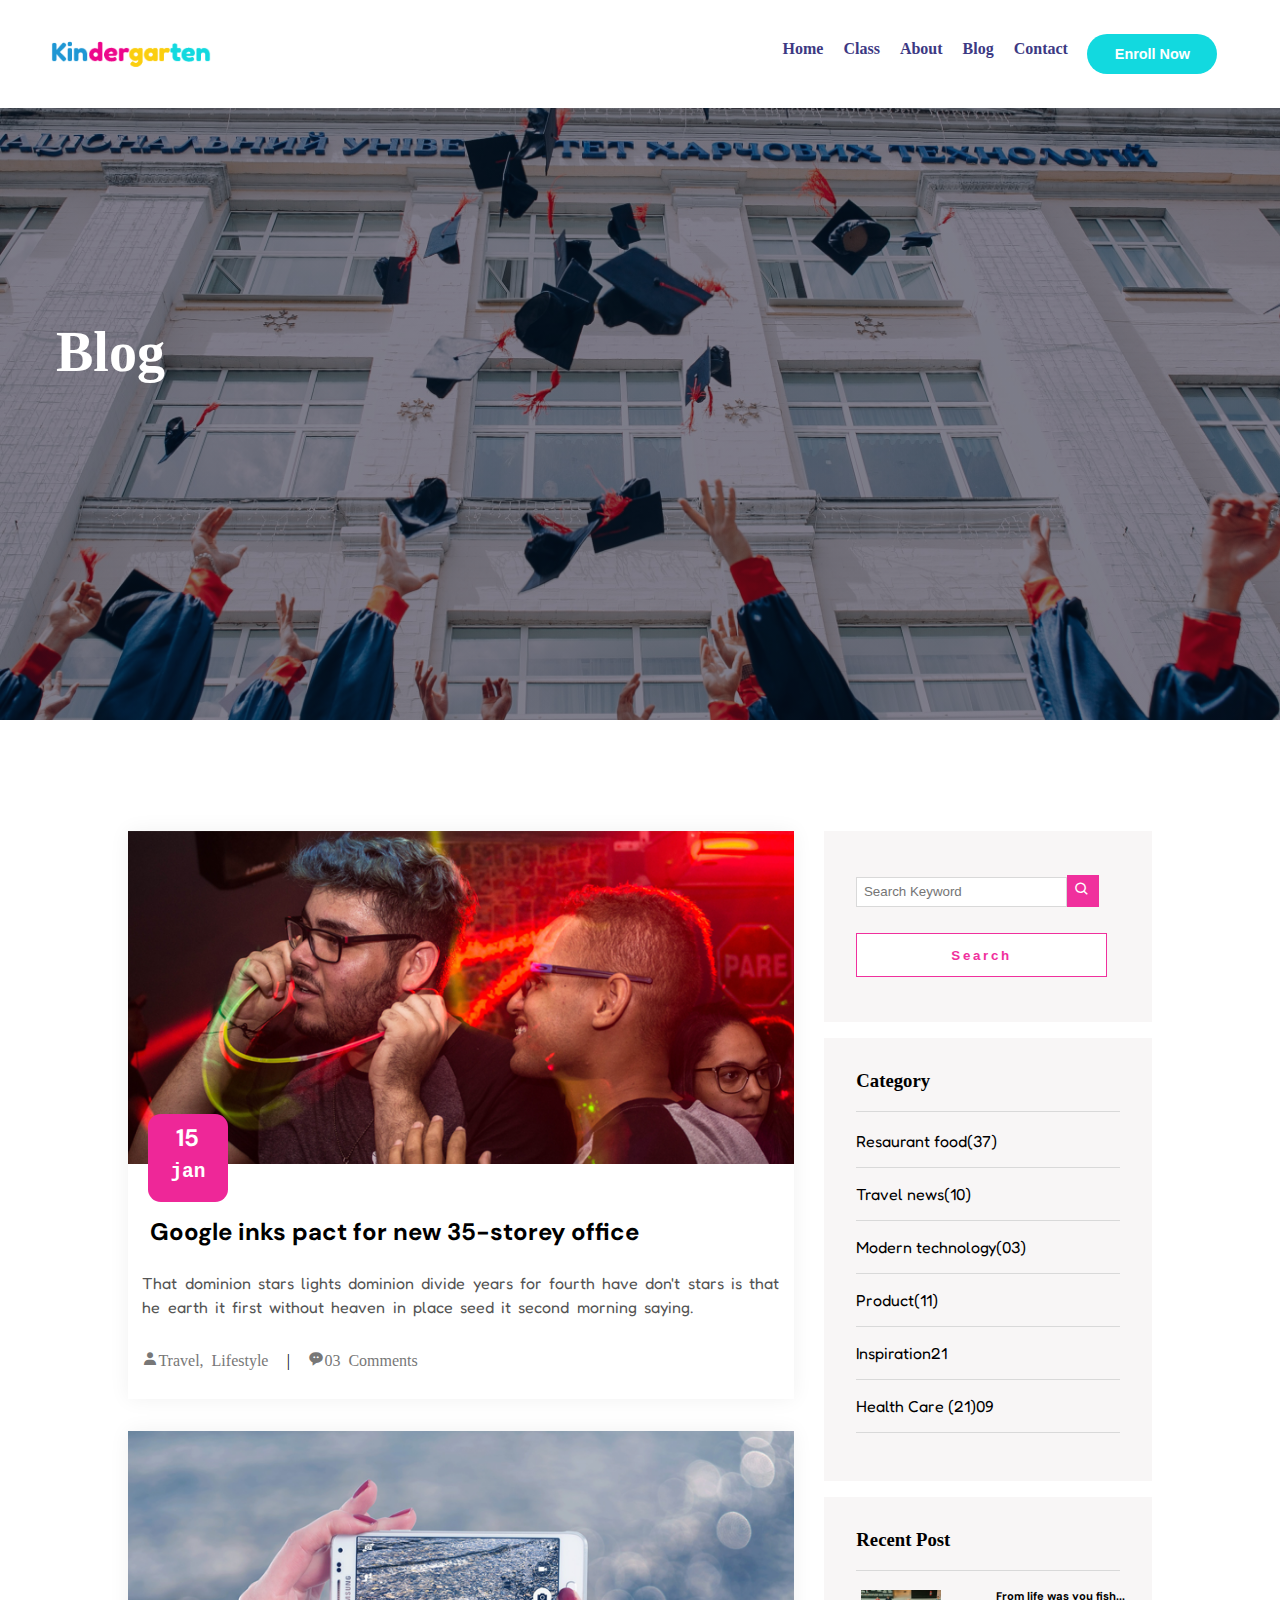
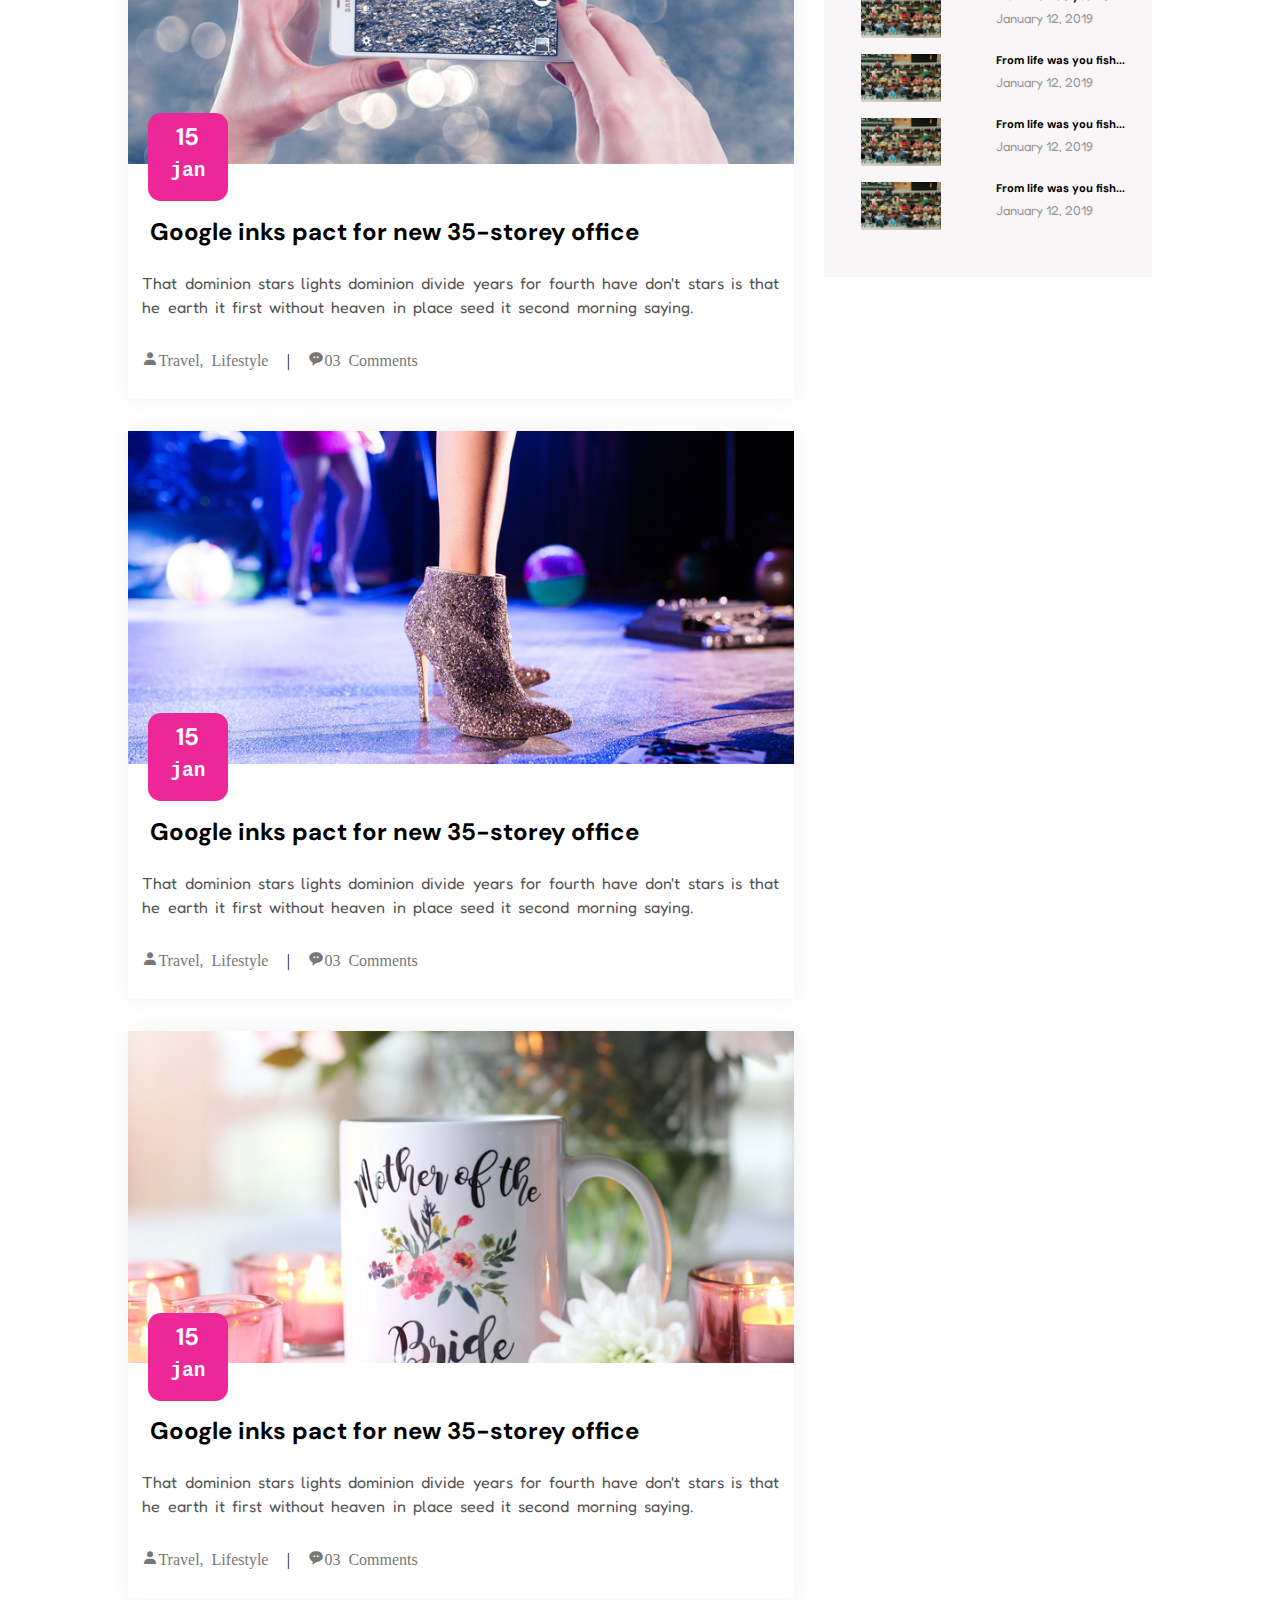
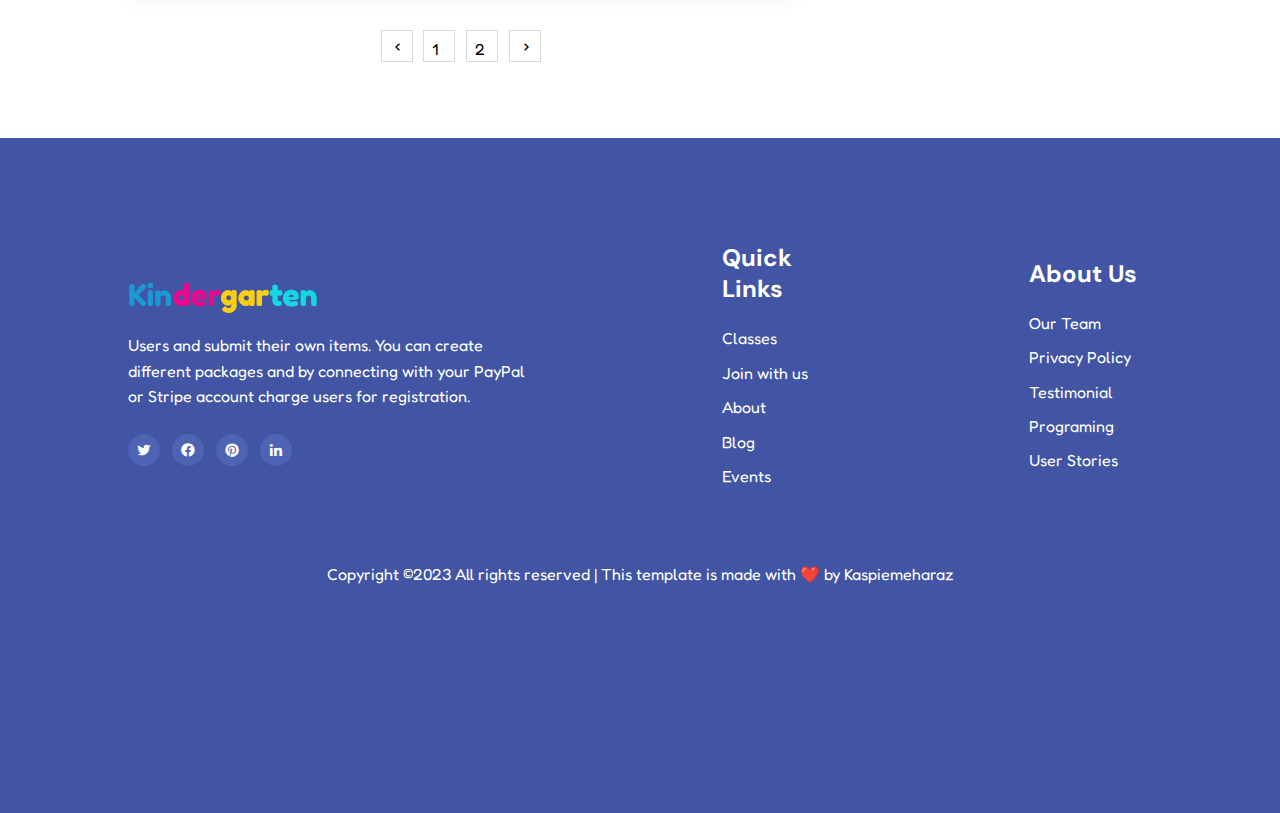
<file: blog.html>
<!DOCTYPE html>
<html lang="en">

<head>
     <meta charset="UTF-8">
     <meta name="viewport" content="width=device-width, initial-scale=1.0">
     <link rel="preconnect" href="https://fonts.googleapis.com">
     <link rel="preconnect" href="https://fonts.gstatic.com" crossorigin>
     <link href="https://fonts.googleapis.com/css2?family=Concert+One&family=DM+Sans:opsz,wght@9..40,300;9..40,400;9..40,500&family=Fredoka:wght@400;500&display=swap"
          rel="stylesheet">
     <link href='https://unpkg.com/boxicons@2.1.4/css/boxicons.min.css' rel='stylesheet'>
     <link rel="stylesheet" href="./css/style.css">
     <title>Kinder garten</title>
</head>

<body>
     <!-- header -->
     <section class="blog-header">
          <nav id="nab-bar">
               <a href="#" class="logo">
                    <img src="./image/logo.png" alt="Logo"></a>
               <div class="nav-links" id="menu">
                    <i class='bx bx-x' onclick="hideMenu()"></i>
                    <ul>
                         <li><a href="index.html">Home</a></li>
                         <li><a href="Class.html">Class</a></li>
                         <li><a href="about.html">About</a></li>
                         <li><a href="blog.html">Blog</a></li>
                         <li><a href="contact.html">Contact</a></li>
                    </ul>
                    <button class="enroll-btn">Enroll Now</button>
               </div>

               <i class='bx bx-menu' onclick="showMenu()"></i>

          </nav>
          <h1>Blog</h1>
     </section>
     <!--End header -->

     <!-- blog content -->
     <section class="blog-content">
          <div class="row">
               <div class="blog-left">
                    <div class="google-inks">
                         <div class="mg">
                              <img src="./image/single_blog_1.png" alt="">
                              <div class="date">
                                   <h2>15 <br><samp>jan</samp></h2>
                              </div>
                         </div>
                         <h2>Google inks pact for new 35-storey office</h2>
                         <p>That dominion stars lights dominion divide years for fourth have don't stars is that he
                              earth it first without heaven in place seed it second morning saying. </p>
                         <i class='bx bxs-user'>Travel, Lifestyle</i> |
                         <i class='bx bxs-message-rounded-dots'>03 Comments</i>
                    </div>
                    <div class="google-inks">
                         <div class="mg">
                              <img src="./image/single_blog_2.png" alt="">
                              <div class="date">
                                   <h2>15 <br><samp>jan</samp></h2>
                              </div>
                         </div>
                         <h2>Google inks pact for new 35-storey office</h2>
                         <p>That dominion stars lights dominion divide years for fourth have don't stars is that he
                              earth it first without heaven in place seed it second morning saying. </p>
                         <i class='bx bxs-user'>Travel, Lifestyle</i> |
                         <i class='bx bxs-message-rounded-dots'>03 Comments</i>
                    </div>
                    <div class="google-inks">
                         <div class="mg">
                              <img src="./image/single_blog_3.png" alt="">
                              <div class="date">
                                   <h2>15 <br><samp>jan</samp></h2>
                              </div>
                         </div>
                         <h2>Google inks pact for new 35-storey office</h2>
                         <p>That dominion stars lights dominion divide years for fourth have don't stars is that he
                              earth it first without heaven in place seed it second morning saying. </p>
                         <i class='bx bxs-user'>Travel, Lifestyle</i> |
                         <i class='bx bxs-message-rounded-dots'>03 Comments</i>
                    </div>
                    <div class="google-inks">
                         <div class="mg">
                              <img src="./image/single_blog_4.png" alt="">
                              <div class="date">
                                   <h2>15 <br><samp>jan</samp></h2>
                              </div>
                         </div>
                         <h2>Google inks pact for new 35-storey office</h2>
                         <p>That dominion stars lights dominion divide years for fourth have don't stars is that he
                              earth it first without heaven in place seed it second morning saying. </p>
                         <i class='bx bxs-user'>Travel, Lifestyle</i> |
                         <i class='bx bxs-message-rounded-dots'>03 Comments</i>
                    </div>
                    <div class="next">
                         <div class="pg-num">
                              <i class='bx bx-chevron-left'></i>
                         </div>
                         <div class="pg-num">
                              <p>1</p>
                         </div>
                         <div class="pg-num">
                              <p>2</p>
                         </div>

                         <div class="pg-num">
                              <i class='bx bx-chevron-right'></i>
                         </div>
                    </div>
               </div>
               <div class="blog-right">
                    <div class="search">
                         <input type="text" placeholder="Search Keyword" name="text"><i class='bx bx-search'></i>
                         <button class="bolg-btn">Search</button>
                    </div>
                    <div class="search">
                         <h3>Category</h3>
                         <p>Resaurant food(37)</p>
                         <p>Travel news(10)</p>
                         <p>Modern technology(03)</p>
                         <p>Product(11)</p>
                         <p>Inspiration21</p>
                         <p>Health Care (21)09</p>
                    </div>
                    <div class="search">
                         <h3>Recent Post</h3>
                       <div class="life">
                         <img src="image/Teacher roome.jpg" alt="">
                         <div class="content">
                              <h2>From life was you fish...</h2>
                              <p>January 12, 2019</p>
                         </div>
                       </div>
                       <div class="life">
                         <img src="image/Teacher roome.jpg" alt="">
                         <div class="content">
                              <h2>From life was you fish...</h2>
                              <p>January 12, 2019</p>
                         </div>
                       </div>
                       <div class="life">
                         <img src="image/Teacher roome.jpg" alt="">
                         <div class="content">
                              <h2>From life was you fish...</h2>
                              <p>January 12, 2019</p>
                         </div>
                       </div>
                       <div class="life">
                         <img src="image/Teacher roome.jpg" alt="">
                         <div class="content">
                              <h2>From life was you fish...</h2>
                              <p>January 12, 2019</p>
                         </div>
                       </div>
                    </div>
                    
               </div>

          </div>
     </section>
     <!-- blog content -->


     <!-- footer -->
     <section class="foot">
          <div class="footer">
               <div class="foot-left">
                    <img src="./image/logo.png" alt="">
                    <p>Users and submit their own items. You can create different packages and by connecting with your PayPal or Stripe account charge users for registration.</p>
                    <div class="social-icon">
                         <i class='bx bxl-twitter'></i>
                         <i class='bx bxl-facebook-circle'></i>
                         <i class='bx bxl-pinterest'></i>
                         <i class='bx bxl-linkedin'></i>
                    </div>                         
               </div>
               <div class="foot-midel">
                   <h2>Quick Links</h2> 
                   <a href="#">Classes</a>
                   <a href="#">Join with us</a>
                   <a href="#">About</a>
                   <a href="#">Blog</a>
                   <a href="#">Events</a>
               </div>
               <div class="foot-midel">
                   <h2>About Us</h2> 
                   <a href="#">Our Team</a>
                   <a href="#">Privacy Policy</a>
                   <a href="#">Testimonial</a>
                   <a href="#">Programing</a>
                   <a href="#">User Stories</a>
               </div>
          </div>

          <div class="copy">
               <p>Copyright ©2023 All rights reserved | This template is made with ❤️ by Kaspiemeharaz</p>
          </div>
     </section>
     <!-- end footer -->

     <!-- Javascript part -->
     <script>
          var navLinks = document.getElementById("menu");
          function showMenu() {
               navLinks.style.right = "0";
          }
          function hideMenu() {
               navLinks.style.right = "-200px";
          }
     </script>
     <!-- Javascript part -->
</body>

</html>
</file>
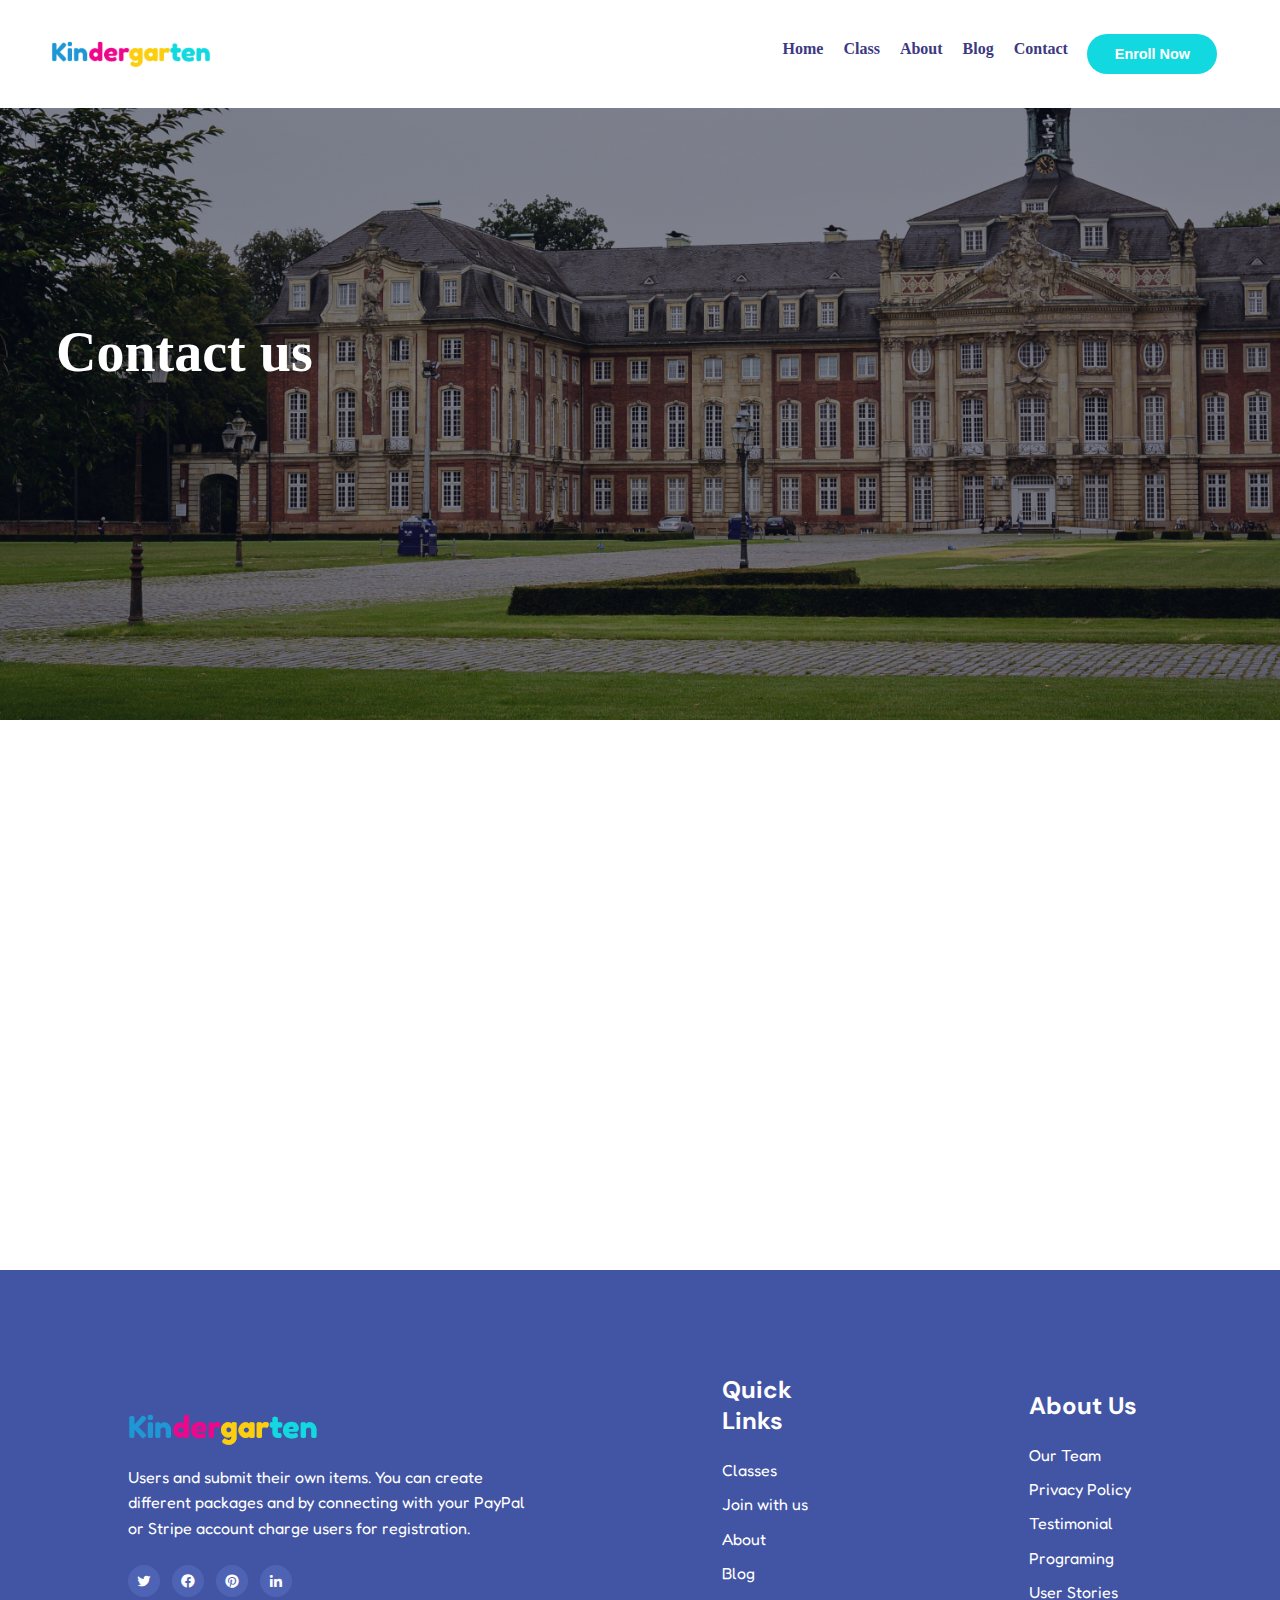
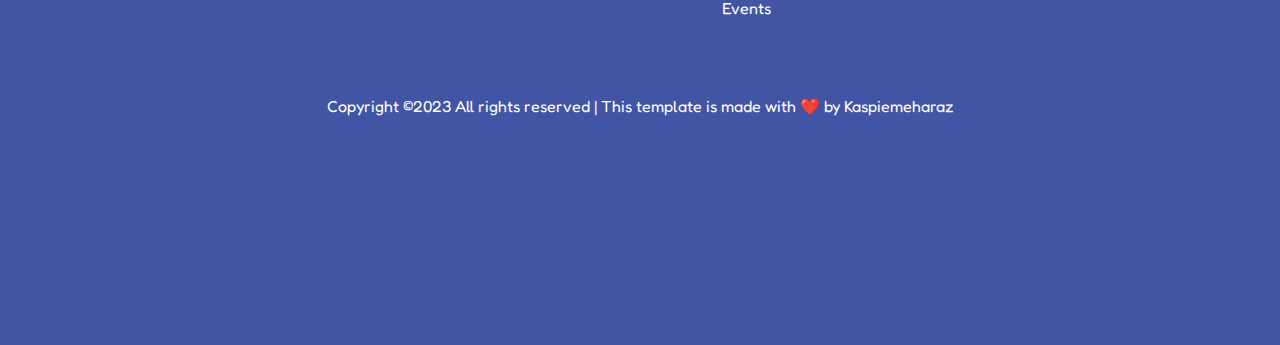
<file: contact.html>
<!DOCTYPE html>
<html lang="en">
<head>
     <meta charset="UTF-8">
     <meta name="viewport" content="width=device-width, initial-scale=1.0">
     <link rel="preconnect" href="https://fonts.googleapis.com">
     <link rel="preconnect" href="https://fonts.gstatic.com" crossorigin>
     <link href="https://fonts.googleapis.com/css2?family=Concert+One&family=DM+Sans:opsz,wght@9..40,300;9..40,400;9..40,500&family=Fredoka:wght@400;500&display=swap"
          rel="stylesheet">
     <link href='https://unpkg.com/boxicons@2.1.4/css/boxicons.min.css' rel='stylesheet'>
     <link rel="stylesheet" href="./css/style.css">
     <title>Kinder garten</title>
</head>

<body>
     <!-- header -->
     <section class="about-header">
          <nav id="nab-bar">
               <a href="#" class="logo">
                    <img src="./image/logo.png" alt="Logo"></a>
               <div class="nav-links" id="menu">
                    <i class='bx bx-x' onclick="hideMenu()"></i>
                    <ul>
                         <li><a href="index.html">Home</a></li>
                         <li><a href="Class.html">Class</a></li>
                         <li><a href="about.html">About</a></li>
                         <li><a href="blog.html">Blog</a></li>
                         <li><a href="contact.html">Contact</a></li>
                    </ul>
                    <button class="enroll-btn">Enroll Now</button>
               </div>

               <i class='bx bx-menu' onclick="showMenu()"></i>

          </nav>
          <h1>Contact us</h1>
     </section>
     <!--End header -->
     <section class="locetion">
          <iframe src="https://www.google.com/maps/embed?pb=!1m18!1m12!1m3!1d3688.1115486598374!2d88.65560707409085!3d22.424826938372526!2m3!1f0!2f0!3f0!3m2!1i1024!2i768!4f13.1!3m3!1m2!1s0x3a020530cae9e1f3%3A0xd8f05545451c979d!2sMy%20locetion!5e0!3m2!1sen!2sbd!4v1700845384591!5m2!1sen!2sbd" width="100%"
           height="450"
            style="border:0;"
             allowfullscreen="" 
             loading="lazy" referrerpolicy="no-referrer-when-downgrade">
          </iframe>
     </section>

  <!-- footer -->
  <section class="foot">
     <div class="footer">
          <div class="foot-left">
               <img src="./image/logo.png" alt="">
               <p>Users and submit their own items. You can create different packages and by connecting with your PayPal or Stripe account charge users for registration.</p>
               <div class="social-icon">
                    <i class='bx bxl-twitter'></i>
                    <i class='bx bxl-facebook-circle'></i>
                    <i class='bx bxl-pinterest'></i>
                    <i class='bx bxl-linkedin'></i>
               </div>                         
          </div>
          <div class="foot-midel">
              <h2>Quick Links</h2> 
              <a href="#">Classes</a>
              <a href="#">Join with us</a>
              <a href="#">About</a>
              <a href="#">Blog</a>
              <a href="#">Events</a>
          </div>
          <div class="foot-midel">
              <h2>About Us</h2> 
              <a href="#">Our Team</a>
              <a href="#">Privacy Policy</a>
              <a href="#">Testimonial</a>
              <a href="#">Programing</a>
              <a href="#">User Stories</a>
          </div>
     </div>

     <div class="copy">
          <p>Copyright ©2023 All rights reserved | This template is made with ❤️ by Kaspiemeharaz</p>
     </div>
</section>
<!-- end footer -->




      <!-- Javascript part -->
      <script>
          var navLinks = document.getElementById("menu");
          function showMenu() {
               navLinks.style.right = "0";
          }
          function hideMenu() {
               navLinks.style.right = "-200px";
          }
     </script>
     <!-- Javascript part -->
</body>
</html>
</file>
<file: css/style.css>
@import url('https://fonts.googleapis.com/css2?family=Concert+One&family=DM+Sans:opsz,wght@9..40,300;9..40,400;9..40,500&family=Fredoka:wght@400;500&display=swap');
  @import url('https://fonts.googleapis.com/css2?family=Concert+One&family=DM+Sans:opsz,wght@9..40,300;9..40,400;9..40,500&family=Fredoka:wght@400;500&family=Roboto:ital@1&display=swap');

  * {
       margin: 0;
       padding: 0;
       box-sizing: border-box;
       /* font-family: 'Concert One', sans-serif; */
  }

  h2 {
       font-family: 'DM Sans', sans-serif;
  }

  p {
       font-family: 'Fredoka', sans-serif;
  }


  /* header */

  .header {
       width: 100%;
       min-height: 100vh;
       background-image: linear-gradient(rgba(0, 0, 0, 0.3), rgba(9, 9, 9, 0.3)), url(../image/Cover-ph.jpg);
       background-size: cover;
       background-repeat: no-repeat;
       position: relative;
  }

  nav {
       width: 100%;
       height: 15%;
       padding: 1.5% 4%;
       background-color: #fff;
       display: flex;
       justify-content: space-between;
       align-items: center;

  }

  nav img {
       width: 10rem;
       font-size: 1em;
  }

  nav .nav-links {
       display: flex;
       align-items: center;
       text-align: right;
  }

  .nav-links ul li {
       display: inline-block;
       padding: 0 0.5em;
       position: relative;
  }

  .nav-links ul li a {
       text-decoration: none;
       color: #3c3983;
       font-size: 1rem;
       font-weight: 600;
       transition: 0.5s;
  }

  .nav-links ul li a::after {
       content: "";
       width: 0%;
       height: 0.15em;
       margin-top: 0.5em;
       background-color: #ed078b;
       display: block;
       /* margin: auto; */
       transition: 0.5s;
  }

  .nav-links ul li a:hover::after {
       width: 100%;
  }

  .nav-links ul li a:hover {
       color: #ed078b;
  }

  .enroll-btn {
       margin: 0 0.8em;
       padding: 0.8em 1.9em;
       border: none;
       border-radius: 1.5em;
       font-size: 0.9em;
       font-weight: 600;
       color: #fff;
       background-color: #12d9df;
       cursor: pointer;
  }

  .enroll-btn:hover {
       background-color: #56dce0;
  }

  .nav-links .bx {
       display: none;
  }

  nav .bx {
       display: none;
  }

  .text-box {
       width: 35%;
       height: 60%;
       border-radius: 3em;
       padding: 3% 5%;
       background-color: #fff;
       position: absolute;
       top: 60%;
       left: 25%;
       transform: translate(-50%, -50%);
       text-align: left;
  }

  .text-box h1 {
       font-size: 3em;
       color: #3c3983;
       font-family: 'Concert One', sans-serif;
  }

  h1 .text-sp {
       /* margin-top: 4px; */
       color: #fbce0f;
       font-size: 0.8em;
       font-weight: 400;
       /* font-family: 'Roboto', sans-serif; */
  }

  .text-box .explor {
       margin: 8% 0;
       padding: 4% 10%;
       background-color: #ed078b;
       border: none;
       position: relative;
       border-radius: 2em;
       color: #fff;
  }

  .text-box .explor::after {
       content: "";
       width: 0%;
       height: 100%;
       top: 0%;
       left: 0%;
       right: 0%;
       border-radius: 2em;
       background-color: #ee2798;
       position: absolute;
       display: block;
       margin: auto;
       transition: 0.5s;

  }

  .explor:hover::after {
       z-index: 0;
       width: 100%;
  }


  /*End header */

  /* about */

  .about {
       width: 80%;
       margin: 0 auto 2em;
       padding-top: 100px;
       text-align: center;
  }

  .about h2 {
       font-size: 2.5rem;
       font-weight: bold;
       color: #3c3983;
       font-family: 'Concert One', sans-serif;
  }

  .about h2 .about-kit {
       color: #ed078b;
  }

  .about p {
       margin: 0.8em 0;
       line-height: 1.5em;
       font-size: 1.2em;

  }

  .row {
       margin-top: 5%;
       display: flex;
       justify-content: space-between;
  }

  .icon {
       margin-top: 4%;
       flex-basis: 30%;
       padding: 20px 12px;
  }

  .module {
       display: flex;
       justify-content: space-between;
       /* align-items: center; */
       text-align: left;
       margin-bottom: 0.8em;

  }

  .module img {
       width: 25%;
       height: 250%;
       margin-right: 1em;
  }

  .sports h2 {
       font-size: 1.3em;
       color: #1f97d4;
  }

  .sports p {
       font-size: 0.90em;
  }

  .enviriment h2 {
       color: #fbce0f;
  }

  .multi h2 {
       color: #12d9df;
  }

  .row .row-photo {
       flex-basis: 60%;
       height: 40%;
       border-radius: 2em;
       overflow: hidden;
  }

  .row .row-photo img {
       width: 100%;
  }

  /* End about */

  /* room */
  .room {
       width: 100%;
       background-image: url(../image/layered-waves-haikei.svg);
       background-size: cover;
       background-repeat: no-repeat;
  }

  .room-col {
       flex-basis: 31%;
       background-color: #fff;
       border-radius: 2em;
       margin-bottom: 5%;
       box-shadow: 0 0 20px 0px rgba(0, 0, 0, 0.2);
       overflow: hidden;
  }

  .room-col:hover .name-room h2 {
     color: #ee2798;
  }

  .room-col img {
       width: 100%;
       height: 50%;
       margin-bottom: 1em;
  }

  .name-room {
       width: 90%;
       text-align: left;
       padding: 0 7%;
  }

  .name-room h2 {
       font-size: 1.6em;
       cursor: pointer;
       transition: 0.5s;
  }

  .name-room h2:hover {
       color: #fbce0f;
  }

  .name-room p {
       font-size: 1em;
       font-weight: 500;
       color: #888;
  }

  .line {
       width: 100%;
       height: 0.02em;
       background-color: #d9d9d9;
       margin-bottom: 0.9em;
  }

  .room-foot {
       display: flex;
       justify-content: space-around;
       align-items: center;
       padding: 0 0 15%;
  }

  .room-foot.age {
       flex-basis: 31%;
       text-align: justify;
  }

  .room-foot .age h2 {
       font-size: 1.5em;
       color: #ed078b;
  }

  .room-foot .number h2 {
       color: #fbce0f;
  }

  .room-foot .price h2 {
       color: #1f97d4;
  }

  .room-foot .age p {
       color: #888;
  }

  .more {
       width: 15%;
       height: 15%;
       margin-bottom: 3em;
       padding: 1.5%;
       /* background-color: #fff; */
       border: 2px solid #ed078b;
       background-color: transparent;
       outline: none;
       border-radius: 2em;
       transition: 1s;
  }

  .more:hover {
       background-color: #ed078b;
       color: #fff;
  }

  /*  end room  */


  /*  event */

  .event {
       width: 100%;
       min-height: 100vh;
       background-image: linear-gradient(rgba(0, 0, 0, 0.3), rgba(0, 0, 0, 0.5)), url(../image/Cover-2.jpg);
       background-repeat: no-repeat;
       background-size: cover;
       position: relative;
  }

  .event .drawing {
       width: 45%;
       height: 55%;
       padding: 5%;
       background-color: #fff;
       position: absolute;
       top: 20%;
       left: 30%;
       transform: translate(-50% -50%);
       text-align: center;
       border-radius: 2em;
  }

  .event .drawing h3 {
       font-size: 1.4em;
       font-weight: bold;
       margin-bottom: 0.5em;
       color: #ed078b;
  }

  .event .drawing h2 {
       font-size: 2em;
       font-weight: bolder;
       margin-bottom: 0.5em;
       color: #3c3983;
       font-family: 'DM Sans', sans-serif;
  }

  .drawing p {
       font-size: 1em;
       color: #413e81;
       margin-bottom: 0.5em;
  }

  .drawing .view {
       margin: 3% 0;
       padding: 4% 10%;
       background-color: #ed078b;
       border: none;
       position: relative;
       border-radius: 2em;
       color: #fff;
       transition: 0.5s;
  }

  .drawing .view:hover {
       background-color: #f0309d;
  }

  /* End event */

  /* teacher */

  .teacher-about {
       margin-top: 1.5em;
       display: flex;
       justify-content: space-between;
       align-items: center;
  }

  .teacher p {
       color: #3e3c75;
  }

  .teacher-col {
       flex-basis: 23%;
       margin-top: 1.5em;
  }

  .th-ph {
       height: 22em;
       border-radius: 3em;
       margin-bottom: 0.5em;
       position: relative;
       overflow: hidden;
  }

  .th-ph img {
       width: 100%;
       height: 100%;
       display: block;
  }

  .th-ph .layer {
       background: transparent;
       height: 100%;
       width: 100%;
       position: absolute;
       top: 0;
       left: 0;
       transition: 0.5s;
       /* background: rgba(226, 0, 0, 0.2); */
  }

  .th-ph .layer:hover {
       background: rgba(226, 0, 0, 0.2);
  }

  /* .socail-media{
     width: 60%;
     margin: 0 auto;
     background-color: transparent;
     display: flex;
     justify-content: space-around;
} */
  .layer .socail-media {
       font-weight: 500;
       color: #c7c2c2;
       font-size: 1.5em;
       bottom: 0;
       left: 50%;
       transform: translateX(-50%);
       position: absolute;
       opacity: 0;
       transition: 0.5s;
       cursor: pointer;
  }

  .layer:hover .socail-media {
       bottom: 4%;
       opacity: 1;
  }

  .socail-media .bx:hover {
       color: #1f97d4;
  }

  .teacher-about .teacher-col h2 {
       font-size: 1.5em;
       font-weight: 500;
  }

  .teacher-col p {
       margin-top: 0;
       color: #888;
  }

  /* End teacher */

  /* review */
  .review {
       width: 100%;
       min-height: 80vh;
       background-image: url(../image/wave-haikei.svg);
       background-repeat: no-repeat;
       background-size: cover;
  }

  .testimonials {
       width: 70%;
       margin: auto;
       padding-top: 100px;
       text-align: center;
  }

  .testimonials img {
       width: 5em;
       height: 5em;
       margin: 15em 0 2em;
  }

  .testimonials p {
       margin-bottom: 0;
       font-size: 1.3em;
       font-weight: 400;
       color: #535099;
  }

  .testimonials .profile {
       width: 31%;
       display: flex;
       justify-content: space-between;
       align-items: center;
       text-align: start;
       margin: 0 auto;
  }

  .testimonials .profile img {
       width: 5em;
       height: 5em;
       margin-top: 3em;
       border-radius: 50%;
  }

  .profile h2 {
       color: #ed078b;
       margin-bottom: 0.2em;
  }

  .profile p {
       color: #666;
  }

  /* End review */

  /* student-ph */

  .student-ph {
       width: 100%;
       height: 40vh;
       display: flex;
  }

  .student-ph img {
       width: 18em;
       height: 15em;
       margin: 0 auto;
  }

  /* end student-ph */

  /* -- footer -- */
  .foot {
       width: 100%;
       min-height: 75vh;
       background-color: #4255a4;
  }

  .footer {
       width: 80%;
       margin: auto;
       padding-top: 6.5em;
       text-align: start;
       display: flex;
       justify-content: space-between;
       align-items: center;
  }

  .footer .foot-left {
       flex-basis: 40%;
       color: #fff;
  }

  .foot-left p {
       margin: 1em 0 1.5em;
       font-size: 1em;
       line-height: 1.6em;
  }

  .foot-left .social-icon .bx {
       width: 2em;
       height: 2em;
       margin-right: 0.5em;
       padding: 0.5em;
       border-radius: 50%;
       background-color: #4f63b4;
       transition: ease-in-out 0.5s;
  }

  .social-icon .bx:hover {
       background-color: #ed078b;
  }

  .foot-midel {
       margin-top: 0;
       flex-basis: 12%;
  }

  .foot-midel h2 {
       margin-bottom: 1em;
       color: #fff;
  }

  .foot-midel a {
       display: block;
       margin-bottom: 0.9em;
       text-decoration: none;
       color: #fff;
       font-family: 'Fredoka', sans-serif;
  }

  .foot-midel a:hover {
       text-decoration: underline;
  }

  .foot .copy p {
       margin: 4em 0 1em;
       color: #fff;
       text-align: center;
  }

  /* End footer */

  /* End home page */

  /* stard class page */

  .class-header {
       height: 80vh;
       width: 100%;
       background-image: linear-gradient(rgba(4, 9, 30, 0.5), rgba(4, 9, 30, 0.5)), url(../image/Cover-02.jpg);
       background-position: center;
       background-size: cover;
       position: relative;
  }

  .class-header h1 {
       margin-top: 2em;
       margin-left: 1em;
       text-align: left;
       font-size: 3.5em;
       padding-top: 100px;
       color: #fff;
  }

  .about .row.grid {
       display: flex;
       flex-wrap: wrap;
       padding-bottom: 1em;
  }

  .row .room-col.courses {
       box-shadow: none;
       transition: 0.5s;

  }

  .row .room-col.courses:hover {
       box-shadow: 0px 0px 10px #fd7dc6;
  }

  /* end class page */

  /* stard about page */
  .about-header {
       height: 80vh;
       width: 100%;
       background-image: linear-gradient(rgba(4, 9, 30, 0.5), rgba(4, 9, 30, 0.5)), url(../image/just-daisy-BlCJi8walFQ-unsplash.jpg);
       background-position: center;
       background-size: cover;
       position: relative;
  }

  .about-header h1 {
       margin-top: 2em;
       margin-left: 1em;
       text-align: left;
       font-size: 3.5em;
       padding-top: 100px;
       color: #fff;
  }

  /* End about page */

  /* stard blog page */

  .blog-header {
       height: 80vh;
       width: 100%;
       background-image: linear-gradient(rgba(4, 9, 30, 0.5), rgba(4, 9, 30, 0.5)), url(../image/vasily-koloda-8CqDvPuo_kI-unsplash.jpg);
       background-position: center;
       background-size: cover;
       /* position: relative; */
  }


  .blog-header h1 {
       margin-top: 2em;
       margin-left: 1em;
       text-align: left;
       font-size: 3.5em;
       padding-top: 100px;
       color: #fff;
  }

  .blog-content {
       width: 80%;
       margin: 0 auto;
       padding: 60px 0;
  }

  .blog-left {
       flex-basis: 65%;
  }

  .google-inks {
       width: 100%;
       margin-bottom: 2em;
       box-shadow: 0 0 20px #f1f1f1;
  }

  .google-inks .mg {
       width: 100%;
       position: relative;

  }

  .google-inks img {
       width: 100%;
       height: 80%;
  }

  .google-inks .date {
       width: 5em;
       height: 5.5em;
       padding: 0.5em 0;
       text-align: center;
       background-color: #ee2798;
       color: #fff;
       border-radius: 0.8em;
       bottom: -10%;
       left: 3%;
       position: absolute;
  }

  .google-inks .date h2 {
       margin: 0;
  }

  .google-inks .date:hover {
       background-color: transparent;
       color: #f0309d;
  }

  .google-inks h2 {
       margin: 2em 0 0 0.9em;
  }

  .google-inks h2:hover {
       color: #f0309d;
  }

  .google-inks p {
       margin: 1.5em 0 0 0.90em;
       text-align: left;
       line-height: 1.5em;
       word-spacing: 0.2em;
       font-size: 1em;
       color: #555;
  }

  .google-inks .bx {
       margin: 2em 0.9em;
       color: #777;
  }

  .google-inks .bx:hover {
       color: #f0309d;
  }

  .blog-left .next {
       width: 10em;
       margin: 1em auto;
       display: flex;
       justify-content: space-between;
       align-items: center;
  }

  .next .pg-num {
       width: 2em;
       height: 2em;
       padding: 0.5em;
       border: 1px solid #d9d9d9;
       cursor: pointer;
       /* position: relative; */
  }

  .next .pg-num:hover {
       border: 1px solid #ed078b;
       color: #f0309d;
  }

  /* .pg-num .bx p {
      position: absolute;
       top: 50%;
       left: 25%;
       transform: translate(-30% -30%);
  } */

  .blog-right {
       flex-basis: 32%;
  }

  .search {
       width: 100%;
       margin-bottom: 1em;
       ;
       padding: 2em;
       background-color: #f8f6f6;
  }

  .search input {
       width: 80%;
       margin: 1em 0;
       padding: 0.5em;
       box-sizing: border-box;
       border: 1px solid #d9d9d9;
       outline: none;
  }

  .search .bx {
       width: 2em;
       height: 2em;
       background-color: #f0309d;
       padding: 0.4em;
       color: #fff;
       font-size: 1em;
       cursor: pointer;
  }

  .search .bolg-btn{
       width: 95%;
       margin: 1em 0;
       padding: 1em;
       background-color: #fff;
       border: 1px solid #f0309d;
       color: #f0309d;
       font-weight: bold;
       letter-spacing: 0.2em;
       transition: 0.5s ease-in-out;
  }

  .search .bolg-btn:hover {
       background-color: #f0309d;
       color: #fff;
  }
.search h3{
     margin-bottom: 1em;
     padding-bottom:1em ;
     border-bottom:1px solid #d9d9d9;
}
.search p{
     margin-bottom: 1em;
     padding-bottom:1em ;
     border-bottom:1px solid #d9d9d9;
     cursor: pointer;

}
.search p:hover{
     color: #ed078b;
}
.life{
     width: 100%;
     margin: 0.5em 0.3em 0.9em;
     display: flex;
     justify-content: space-between;
     align-items: center;
}
.life img{
     width: 5em;
     height: 3em;
}

.life .content h2{
     font-size: 0.7em;
     font-weight: bold;
     cursor: pointer;
}
.content h2:hover{
color: #ed078b;
}

.life .content p{
     color: #999;
     margin-top: 0.5em;
     padding: 0;
     border: none;
     font-size: 13px;
}


  .locetion {
       width: 80%;
       margin: 3em auto;
  }

  /* Responsive css */
  @media (max-width: 720px) {
       .header {
            min-height: 70vh;
       }

       nav {
            /* display: block; */
            padding: 0;
            height: auto;
       }

       nav .logo {
            width: 100%;
       }

       nav img {
            width: 9em;
            margin: 2%;
            font-size: 0.8em;
       }

       .nav-links ul li {
            display: block;
       }

       #menu {
            display: block;
            position: absolute;
            background: #555;
            height: 100vh;
            width: 150px;
            right: -500px;
            top: 0%;
            text-align: center;
            z-index: 2;
            transition: 1s;
       }

       #menu ul li {
            margin-bottom: 0.5em;
       }

       #menu ul li a {
            color: #fff;
       }

       .enroll-btn {
            margin: 0.3em;
       }

       #nab-bar .bx-menu {
            display: block;
            color: #555;
            margin: 0.3em;
            font-size: 1.5em;
            font-weight: 900;
       }

       #menu .bx-x {
            display: block;
            color: #fff;
            margin: 0.3em;
            font-size: 1.5em;
            font-weight: 900;
            text-align: left;
       }

       .text-box {
            width: 65%;
            height: 50%;
            padding: 7% 8%;
            top: 60%;
            left: 40%;

       }

       .text-box h1 {
            font-size: 2em;
            font-weight: 600;
       }

       .text-box span {
            font-size: 0.8em;
       }

       /* End header */

       /* about */
       .about h2 {
            font-size: 1.9em;
       }

       .row {
            display: block;
       }

       .sports h2 {
            font-size: 1.2em;
       }

       /* End about */

       /* End about */
       .name-room h2 {
            font-size: 1.5em;
       }

       .room-foot .age {
            padding: 0 3% 0 5%;
            text-align: left;
       }

       .room-foot .age h2 {
            font-size: 1.3em;
       }

       .room-foot .age p {
            font-size: 0.9em;
       }

       .about .more {
            width: 40%;
            margin-top: 1em;
            padding: 3% 0;
       }

       /* End room */

       /* event */
       .event {
            min-height: 80vh;
       }

       .event .drawing {
            width: 70%;
            height: 50%;
            padding: 5%;
            background-color: #fff;
            position: absolute;
            top: 20%;
            left: 18%;
            transform: translate(-50% -50%);
            text-align: center;
            border-radius: 2em;
       }

       .event .drawing h2 {
            font-size: 1.5em;
       }

       /*End event */

       /*teacher */
       .teacher-about {
            display: block;
       }

       /*end teacher */

       /*testimonials */
       .testimonials img {
            width: 3em;
            height: 3em;
       }

       .testimonials .profile {
            width: 100%;
       }

       /*End testimonials */

       /* footer */

       .footer {
            display: block;
            padding-bottom: 2.5em;
       }

       .foot-midel {
            margin: 2em 0 0;
       }

       .foot .copy p {
            font-size: 0.9em;
            padding: 0 0.5em 1em;
       }

       /* End footer */

       .class-header {
            height: 50vh;
       }

       .class-header h1 {
            margin: 1em 0.5em 0;
       }

       .about .row.grid {
            display: block;
            margin-bottom: 1.5em;
       }

       .blog-header {
            height: 50vh;
       }

       .blog-header h1 {
            margin: 1em 0.5em 0;
       }

       .about-header {
            height: 50vh;
       }

       .about-header h1 {
            font-size: 2.5em;
            margin: 1.5em 0.5em 0;
       }

       .google-inks h2 {
            font-size: 1.2em;
       }

       .google-inks p {
            margin: 1.5em 0.9em;
       }
  }
</file>
